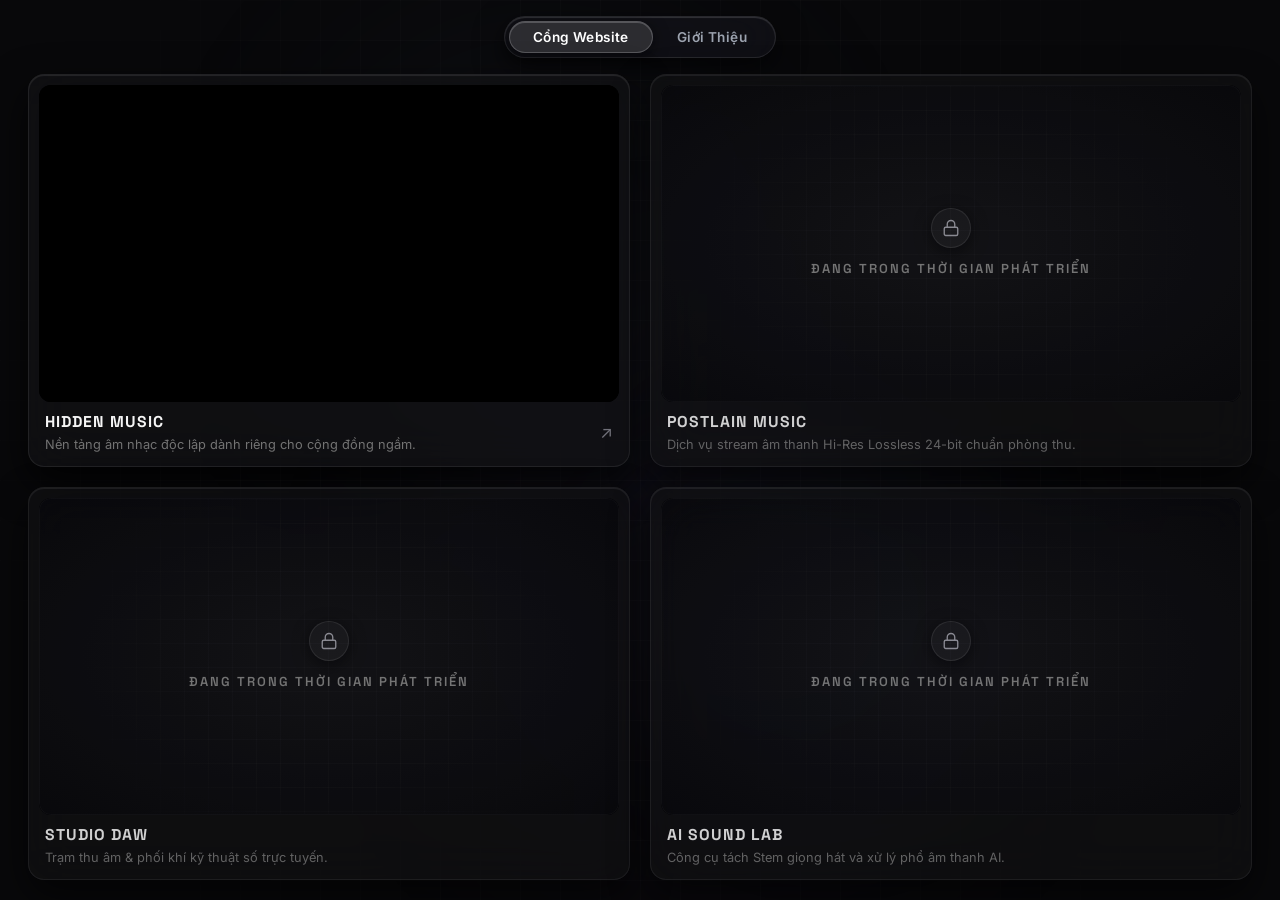
<file: index.html>
<!DOCTYPE html>
<html lang="vi">
<head>
  <meta charset="UTF-8">
  <meta name="viewport" content="width=device-width, initial-scale=1.0">
  <title>Postlain // Gateway</title>
  <meta name="description" content="Hệ sinh thái công nghệ âm nhạc độc lập Postlain.">
  
  <!-- Google Fonts: Inter, Space Grotesk, JetBrains Mono -->
  <link rel="preconnect" href="https://fonts.googleapis.com">
  <link rel="preconnect" href="https://fonts.gstatic.com" crossorigin>
  <link href="https://fonts.googleapis.com/css2?family=Inter:wght@300;400;500;600;700;800;900&family=JetBrains+Mono:wght@400;500;600;700&family=Space+Grotesk:wght@500;600;700;800&display=swap" rel="stylesheet">
  
  <style>
    *, *::before, *::after {
      box-sizing: border-box;
      margin: 0;
      padding: 0;
    }

    :root {
      --bg-deep: #08080a;
      --bg-card: rgba(18, 18, 22, 0.72);
      --border-glass: rgba(255, 255, 255, 0.08);
      --border-hover: rgba(255, 255, 255, 0.25);
      --text-white: #f5f5f5;
      --text-muted: #9ca3af;
      --text-dim: #737373;
      --font-main: 'Inter', -apple-system, BlinkMacSystemFont, 'Segoe UI', Roboto, sans-serif;
      --font-mono: 'JetBrains Mono', monospace;
      --font-display: 'Space Grotesk', sans-serif;
      --card-radius: 16px;
      --inner-radius: 12px;
      --ease-expo: cubic-bezier(0.16, 1, 0.3, 1);
    }

    html, body {
      width: 100%;
      height: 100%;
      overflow: hidden;
      background-color: var(--bg-deep);
      color: var(--text-white);
      font-family: var(--font-main);
      line-height: 1.4;
      -webkit-font-smoothing: antialiased;
      -moz-osx-font-smoothing: grayscale;
    }

    /* 1. AMBIENT GLOW VÀ CHIỀU SÂU KHÔNG GIAN */
    .ambient-glow-wrapper {
      position: fixed;
      inset: 0;
      pointer-events: none;
      z-index: 0;
      overflow: hidden;
    }

    .ambient-orb-top {
      position: absolute;
      top: -10%;
      left: 15%;
      width: 700px;
      height: 700px;
      background: radial-gradient(circle, rgba(120, 140, 180, 0.09) 0%, transparent 65%);
      filter: blur(90px);
      animation: floatOrbTop 20s ease-in-out infinite alternate;
    }

    .ambient-orb-bottom {
      position: absolute;
      bottom: -10%;
      right: 12%;
      width: 800px;
      height: 800px;
      background: radial-gradient(circle, rgba(140, 100, 190, 0.08) 0%, transparent 65%);
      filter: blur(100px);
      animation: floatOrbBottom 25s ease-in-out infinite alternate;
    }

    .ambient-orb-center {
      position: absolute;
      top: 40%;
      left: 45%;
      width: 500px;
      height: 500px;
      background: radial-gradient(circle, rgba(60, 180, 220, 0.05) 0%, transparent 70%);
      filter: blur(80px);
      animation: floatOrbCenter 18s ease-in-out infinite alternate;
    }

    @keyframes floatOrbTop {
      0% { transform: translate(0, 0) scale(1); }
      50% { transform: translate(60px, 40px) scale(1.1); }
      100% { transform: translate(-40px, 80px) scale(0.95); }
    }

    @keyframes floatOrbBottom {
      0% { transform: translate(0, 0) scale(1); }
      50% { transform: translate(-70px, -50px) scale(1.12); }
      100% { transform: translate(50px, -30px) scale(0.9); }
    }

    @keyframes floatOrbCenter {
      0% { transform: translate(0, 0) scale(0.9); }
      100% { transform: translate(-50px, -40px) scale(1.15); }
    }

    .ambient-subtle-grid {
      position: absolute;
      inset: 0;
      background-image: 
        linear-gradient(rgba(255, 255, 255, 0.02) 1px, transparent 1px),
        linear-gradient(90deg, rgba(255, 255, 255, 0.02) 1px, transparent 1px);
      background-size: 40px 40px;
      mask-image: radial-gradient(circle at center, black 50%, transparent 95%);
      -webkit-mask-image: radial-gradient(circle at center, black 50%, transparent 95%);
    }

    .mouse-spotlight {
      position: fixed;
      top: 0;
      left: 0;
      width: 600px;
      height: 600px;
      border-radius: 50%;
      background: radial-gradient(circle, rgba(255, 255, 255, 0.04) 0%, transparent 65%);
      pointer-events: none;
      transform: translate(-50%, -50%);
      z-index: 1;
      transition: opacity 0.3s ease;
      opacity: 0;
    }

    body:hover .mouse-spotlight {
      opacity: 1;
    }

    /* 2. PRELOADER OVERLAY */
    .preloader-overlay {
      position: fixed;
      inset: 0;
      background-color: #060608;
      z-index: 999999;
      display: flex;
      flex-direction: column;
      align-items: center;
      justify-content: center;
      transition: transform 0.75s var(--ease-expo), opacity 0.75s var(--ease-expo), visibility 0.75s;
    }

    .preloader-overlay.fade-out {
      opacity: 0;
      transform: scale(1.03) translateY(-15px);
      visibility: hidden;
      pointer-events: none;
    }

    .preloader-center-box {
      display: flex;
      flex-direction: column;
      align-items: center;
      gap: 22px;
      position: relative;
      z-index: 2;
    }

    .preloader-shimmer-brand {
      font-family: var(--font-display);
      font-size: 2.2rem;
      font-weight: 800;
      letter-spacing: 12px;
      text-transform: uppercase;
      background: linear-gradient(
        90deg,
        rgba(255, 255, 255, 0.25) 0%,
        rgba(255, 255, 255, 1) 50%,
        rgba(255, 255, 255, 0.25) 100%
      );
      background-size: 200% auto;
      color: transparent;
      -webkit-background-clip: text;
      background-clip: text;
      animation: metallicShimmer 2.4s linear infinite;
      filter: drop-shadow(0 0 20px rgba(255, 255, 255, 0.3));
    }

    @keyframes metallicShimmer {
      to { background-position: 200% center; }
    }

    .preloader-line-track {
      width: 200px;
      height: 1px;
      background: rgba(255, 255, 255, 0.08);
      position: relative;
      overflow: hidden;
    }

    .preloader-line-fill {
      position: absolute;
      top: 0;
      left: 0;
      height: 100%;
      width: 0%;
      background: linear-gradient(90deg, rgba(255, 255, 255, 0.3), #ffffff, rgba(255, 255, 255, 0.8));
      box-shadow: 0 0 10px rgba(255, 255, 255, 0.9);
      transition: width 0.05s linear;
    }

    .preloader-counter {
      font-family: var(--font-mono);
      font-size: 0.86rem;
      font-weight: 600;
      color: #71717a;
      letter-spacing: 2px;
    }

    /* 3. APP SCREEN & FLOATING PILL HEADER */
    .app-screen {
      position: relative;
      z-index: 2;
      width: 100%;
      height: 100vh;
      padding: 16px 28px 20px;
      display: flex;
      flex-direction: column;
      max-width: 1640px;
      margin: 0 auto;
    }

    .app-header {
      display: flex;
      justify-content: center;
      align-items: center;
      margin-bottom: 16px;
      flex-shrink: 0;
    }

    .segmented-control-pill {
      position: relative;
      display: inline-flex;
      background: rgba(18, 18, 24, 0.75);
      border: 1px solid rgba(255, 255, 255, 0.1);
      border-radius: 36px;
      padding: 4px;
      backdrop-filter: blur(24px);
      -webkit-backdrop-filter: blur(24px);
      box-shadow: 0 10px 30px rgba(0, 0, 0, 0.6), inset 0 1px 1px rgba(255, 255, 255, 0.15);
    }

    .segmented-indicator {
      position: absolute;
      top: 4px;
      left: 4px;
      height: calc(100% - 8px);
      width: 130px;
      background: rgba(255, 255, 255, 0.12);
      border: 1px solid rgba(255, 255, 255, 0.2);
      border-radius: 28px;
      box-shadow: 0 4px 15px rgba(0, 0, 0, 0.5), inset 0 1px 0 rgba(255, 255, 255, 0.2);
      transition: transform 0.35s var(--ease-expo), width 0.35s var(--ease-expo);
      pointer-events: none;
    }

    .segmented-tab-btn {
      position: relative;
      z-index: 2;
      padding: 8px 24px;
      background: transparent;
      border: none;
      color: var(--text-muted);
      font-family: var(--font-main);
      font-size: 0.85rem;
      font-weight: 600;
      letter-spacing: 0.4px;
      border-radius: 28px;
      cursor: pointer;
      transition: color 0.25s ease;
    }

    .segmented-tab-btn:hover {
      color: #ffffff;
    }

    .segmented-tab-btn.active {
      color: #ffffff;
    }

    /* VIEWS */
    .views-container {
      flex: 1;
      min-height: 0;
      position: relative;
    }

    .tab-view {
      display: none;
      width: 100%;
      height: 100%;
    }

    .tab-view.active {
      display: flex;
      flex-direction: column;
      animation: viewFadeIn 0.38s var(--ease-expo);
    }

    @keyframes viewFadeIn {
      from { opacity: 0; transform: translateY(6px) scale(0.995); }
      to { opacity: 1; transform: translateY(0) scale(1); }
    }

    /* 4. GRID 2x2 (4 KHUNG CHỮ NHẬT 16:9 HIGH-END CARD UI) */
    .grid-2x2 {
      display: grid;
      grid-template-columns: 1fr 1fr;
      grid-template-rows: 1fr 1fr;
      gap: 20px;
      width: 100%;
      height: 100%;
      perspective: 1200px;
    }

    .project-card {
      position: relative;
      display: flex;
      flex-direction: column;
      background: var(--bg-card);
      border: 1px solid var(--border-glass);
      border-radius: var(--card-radius);
      padding: 10px 10px 12px;
      overflow: hidden;
      text-decoration: none;
      color: inherit;
      cursor: pointer;
      backdrop-filter: blur(24px);
      -webkit-backdrop-filter: blur(24px);
      box-shadow: 0 16px 40px rgba(0, 0, 0, 0.75), inset 0 1px 1px rgba(255, 255, 255, 0.1);
      transform-style: preserve-3d;
      transition: border-color 0.3s ease, box-shadow 0.3s ease, transform 0.25s ease-out;
      min-height: 0;
    }

    .project-card.active-portal:hover {
      border-color: var(--border-hover);
      box-shadow: 
        0 10px 30px rgba(0, 0, 0, 0.5),
        0 0 20px rgba(255, 255, 255, 0.05),
        inset 0 1px 1px rgba(255, 255, 255, 0.25);
    }

    .project-card.disabled {
      cursor: default;
      pointer-events: none;
      opacity: 0.85;
    }

    /* Glare Effect */
    .card-glare-layer {
      position: absolute;
      inset: 0;
      background: radial-gradient(
        700px circle at var(--mouse-card-x, 50%) var(--mouse-card-y, 50%),
        rgba(255, 255, 255, 0.07),
        transparent 40%
      );
      pointer-events: none;
      z-index: 10;
      opacity: 0;
      transition: opacity 0.25s ease;
    }

    .project-card:hover .card-glare-layer {
      opacity: 1;
    }

    /* KHUNG RUỘT PREVIEW 16:9 */
    .preview-box {
      position: relative;
      flex: 1;
      width: 100%;
      min-height: 0;
      background: #000000;
      border-radius: var(--inner-radius);
      overflow: hidden;
      display: flex;
      align-items: center;
      justify-content: center;
    }

    .live-iframe {
      position: absolute;
      top: 0;
      left: 0;
      width: 1280px;
      height: 720px;
      border: 0;
      pointer-events: none;
      transform-origin: top left;
      background: #000000;
      border-radius: var(--inner-radius);
      transition: transform 0.4s var(--ease-expo);
    }

    .preview-image {
      width: 100%;
      height: 100%;
      object-fit: cover;
      object-position: center;
      display: block;
      border-radius: var(--inner-radius);
      transition: transform 0.45s var(--ease-expo);
    }

    .project-card.active-portal:hover .preview-image {
      transform: scale(1.02);
    }

    /* KHUNG ĐANG PHÁT TRIỂN */
    .dev-smoke-stage {
      width: 100%;
      height: 100%;
      border-radius: var(--inner-radius);
      display: flex;
      flex-direction: column;
      align-items: center;
      justify-content: center;
      gap: 12px;
      background: radial-gradient(ellipse at center, rgba(35, 35, 42, 0.6) 0%, rgba(10, 10, 14, 0.95) 100%);
      position: relative;
      overflow: hidden;
      border: 1px solid rgba(255, 255, 255, 0.03);
    }

    .dev-smoke-stage::before {
      content: '';
      position: absolute;
      inset: 0;
      background-image: 
        linear-gradient(rgba(255, 255, 255, 0.02) 1px, transparent 1px),
        linear-gradient(90deg, rgba(255, 255, 255, 0.02) 1px, transparent 1px);
      background-size: 24px 24px;
      mask-image: radial-gradient(circle at center, black 40%, transparent 85%);
      -webkit-mask-image: radial-gradient(circle at center, black 40%, transparent 85%);
      pointer-events: none;
    }

    .dev-silver-badge {
      display: inline-flex;
      align-items: center;
      justify-content: center;
      width: 40px;
      height: 40px;
      border-radius: 50%;
      background: rgba(255, 255, 255, 0.04);
      border: 1px solid rgba(255, 255, 255, 0.1);
      color: #a1a1aa;
      box-shadow: 0 4px 16px rgba(0, 0, 0, 0.5);
    }

    .dev-silver-badge svg {
      width: 18px;
      height: 18px;
    }

    .dev-pulse-text {
      font-family: var(--font-display);
      color: #888888;
      font-size: 13px;
      font-weight: 600;
      letter-spacing: 2px;
      text-transform: uppercase;
      animation: neonBreath 3s ease-in-out infinite;
    }

    @keyframes neonBreath {
      0%, 100% { opacity: 0.45; filter: drop-shadow(0 0 0px transparent); }
      50% { opacity: 0.9; color: #d4d4d8; filter: drop-shadow(0 0 8px rgba(255, 255, 255, 0.35)); }
    }

    .project-info {
      padding: 10px 6px 0;
      display: flex;
      align-items: center;
      justify-content: space-between;
      gap: 12px;
      flex-shrink: 0;
    }

    .project-text-group {
      display: flex;
      flex-direction: column;
      gap: 2px;
      overflow: hidden;
    }

    .project-title {
      font-family: var(--font-display);
      font-size: 0.98rem;
      font-weight: 700;
      letter-spacing: 1px;
      color: #f5f5f5;
      text-transform: uppercase;
    }

    .project-desc {
      font-size: 0.8rem;
      color: var(--text-dim);
      white-space: nowrap;
      overflow: hidden;
      text-overflow: ellipsis;
    }

    .card-arrow-indicator {
      color: #71717a;
      font-size: 1.05rem;
      transition: transform 0.25s var(--ease-expo), color 0.25s ease;
    }

    .project-card.active-portal:hover .card-arrow-indicator {
      color: #ffffff;
      transform: translate(3px, -3px);
    }

    /* 5. TAB "GIỚI THIỆU" (PORTFOLIO VIEW 2 CỘT) */
    .about-portfolio-container {
      flex: 1;
      overflow-y: auto;
      display: flex;
      align-items: center;
      justify-content: center;
      padding: 20px 0;
    }

    .portfolio-grid-layout {
      display: grid;
      grid-template-columns: 1fr 1.15fr;
      gap: 32px;
      max-width: 1280px;
      width: 100%;
      align-items: stretch;
    }

    .portfolio-left-column {
      background: var(--bg-card);
      border: 1px solid var(--border-glass);
      border-radius: var(--card-radius);
      padding: 36px 32px;
      backdrop-filter: blur(28px);
      -webkit-backdrop-filter: blur(28px);
      box-shadow: 0 20px 50px rgba(0, 0, 0, 0.75), inset 0 1px 1px rgba(255, 255, 255, 0.1);
      display: flex;
      flex-direction: column;
      justify-content: space-between;
      gap: 20px;
    }

    .portfolio-brand-shimmer {
      font-family: var(--font-display);
      font-size: 2.2rem;
      font-weight: 800;
      letter-spacing: 8px;
      text-transform: uppercase;
      background: linear-gradient(
        90deg,
        rgba(255, 255, 255, 0.3) 0%,
        #ffffff 50%,
        rgba(255, 255, 255, 0.3) 100%
      );
      background-size: 200% auto;
      color: transparent;
      -webkit-background-clip: text;
      background-clip: text;
      animation: metallicShimmer 3s linear infinite;
    }

    .portfolio-alias-badge {
      display: inline-block;
      font-family: var(--font-mono);
      font-size: 0.8rem;
      color: #71717a;
      letter-spacing: 1px;
      margin-top: 4px;
    }

    .portfolio-quote-box {
      background: rgba(255, 255, 255, 0.03);
      border-left: 3px solid rgba(255, 255, 255, 0.35);
      padding: 14px 18px;
      font-size: 0.95rem;
      font-style: italic;
      color: #e5e5e5;
      border-radius: 4px;
      line-height: 1.6;
    }

    .portfolio-bio-text {
      font-size: 0.92rem;
      color: var(--text-muted);
      line-height: 1.85;
      white-space: pre-line;
    }

    .portfolio-right-column {
      background: var(--bg-card);
      border: 1px solid var(--border-glass);
      border-radius: var(--card-radius);
      padding: 36px 32px;
      backdrop-filter: blur(28px);
      -webkit-backdrop-filter: blur(28px);
      box-shadow: 0 20px 50px rgba(0, 0, 0, 0.75), inset 0 1px 1px rgba(255, 255, 255, 0.1);
      display: flex;
      flex-direction: column;
    }

    .portfolio-links-header {
      margin-bottom: 20px;
    }

    .portfolio-links-title {
      font-family: var(--font-display);
      font-size: 1.3rem;
      font-weight: 700;
      letter-spacing: 1px;
      color: #ffffff;
      text-transform: uppercase;
    }

    .portfolio-links-sub {
      font-size: 0.82rem;
      color: #71717a;
      margin-top: 4px;
    }

    .official-links-list {
      display: grid;
      grid-template-columns: 1fr 1fr;
      gap: 12px;
      flex: 1;
    }

    .official-link-card {
      display: flex;
      align-items: center;
      justify-content: space-between;
      padding: 14px 18px;
      background: rgba(255, 255, 255, 0.03);
      border: 1px solid rgba(255, 255, 255, 0.08);
      border-radius: 30px;
      text-decoration: none;
      color: inherit;
      transition: all 0.25s var(--ease-expo);
      box-shadow: inset 0 1px 0 rgba(255, 255, 255, 0.08);
    }

    .official-link-card:hover {
      background: rgba(255, 255, 255, 0.08);
      border-color: rgba(255, 255, 255, 0.28);
      transform: translateY(-2px);
      box-shadow: 0 8px 25px rgba(0, 0, 0, 0.6), inset 0 1px 0 rgba(255, 255, 255, 0.2);
    }

    .link-card-left {
      display: flex;
      align-items: center;
      gap: 12px;
    }

    .link-icon-wrap {
      width: 32px;
      height: 32px;
      display: flex;
      align-items: center;
      justify-content: center;
      background: rgba(255, 255, 255, 0.05);
      border-radius: 50%;
      color: #f5f5f5;
    }

    .link-icon-wrap svg {
      width: 17px;
      height: 17px;
    }

    .link-meta {
      display: flex;
      flex-direction: column;
    }

    .link-name {
      font-family: var(--font-display);
      font-size: 0.88rem;
      font-weight: 700;
      letter-spacing: 0.5px;
      color: #f5f5f5;
    }

    .link-tag {
      font-size: 0.72rem;
      color: #71717a;
      font-family: var(--font-mono);
    }

    .link-arrow {
      color: #71717a;
      font-size: 0.95rem;
      transition: transform 0.2s ease, color 0.2s ease;
    }

    .official-link-card:hover .link-arrow {
      color: #ffffff;
      transform: translate(2px, -2px);
    }

    @media (max-width: 900px) {
      .portfolio-grid-layout { grid-template-columns: 1fr; gap: 20px; }
      .official-links-list { grid-template-columns: 1fr; }
    }

    @media (max-width: 768px) {
      html, body { overflow-y: auto; height: auto; }
      .app-screen { height: auto; min-height: 100vh; padding: 16px; }
      .grid-2x2 { grid-template-columns: 1fr; grid-template-rows: auto; height: auto; }
      .project-card { height: 280px; }
      .mouse-spotlight { display: none; }
    }
  </style>
</head>
<body>
  <!-- AMBIENT GLOW ORBS & CYBER GRID -->
  <div class="ambient-glow-wrapper">
    <div class="ambient-orb-top"></div>
    <div class="ambient-orb-bottom"></div>
    <div class="ambient-orb-center"></div>
    <div class="ambient-subtle-grid"></div>
  </div>

  <!-- MOUSE SPOTLIGHT -->
  <div id="mouse-spotlight" class="mouse-spotlight"></div>

  <!-- 1. PRELOADER OVERLAY (0-100% COUNTER) -->
  <div id="site-preloader" class="preloader-overlay">
    <div class="preloader-center-box">
      <div class="preloader-shimmer-brand">POSTLAIN</div>
      <div class="preloader-line-track">
        <div id="preloader-line-fill" class="preloader-line-fill"></div>
      </div>
      <div id="preloader-counter" class="preloader-counter">00%</div>
    </div>
  </div>

  <!-- 2. MAIN APP SCREEN (100VH RIGID VIEWPORT) -->
  <div class="app-screen">
    <!-- FLOATING SEGMENTED CONTROL HEADER -->
    <header class="app-header">
      <div class="segmented-control-pill">
        <div id="segmented-indicator" class="segmented-indicator"></div>
        <button id="tab-btn-portals" class="segmented-tab-btn active" onclick="switchTab('portals')">Cổng Website</button>
        <button id="tab-btn-about" class="segmented-tab-btn" onclick="switchTab('about')">Giới Thiệu</button>
      </div>
    </header>

    <!-- VIEWS CONTAINER -->
    <div class="views-container">
      <!-- VIEW 1: CỔNG WEBSITE (GRID 2x2 CỐ ĐỊNH 4 KHUNG 16:9) -->
      <main id="view-portals" class="tab-view active">
        <div id="projects-grid" class="grid-2x2">
          <!-- Rendered via JavaScript -->
        </div>
      </main>

      <!-- VIEW 2: GIỚI THIỆU (PORTFOLIO VIEW 2 CỘT CHUẨN MỰC) -->
      <section id="view-about" class="tab-view">
        <div class="about-portfolio-container">
          <div class="portfolio-grid-layout">
            <!-- CỘT TRÁI: THE ARCHITECT BIO -->
            <div class="portfolio-left-column">
              <div>
                <div class="portfolio-brand-shimmer">POSTLAIN</div>
                <div id="portfolio-alias" class="portfolio-alias-badge">[ THE ARCHITECT // ANONYMOUS CREATOR ]</div>
              </div>
              <div id="portfolio-quote" class="portfolio-quote-box">"Trong một thế giới đầy rẫy sự kiểm soát, chúng ta kiến tạo những không gian tự do."</div>
              <div id="portfolio-bio" class="portfolio-bio-text">Tôi là một kẻ ẩn danh đứng sau những dòng mã và những tần số âm thanh của Postlain.

Mục đích duy nhất của tôi khi tạo ra chuỗi website và công cụ này là thiết lập một mạng lưới độc lập – nơi bất kỳ ai cũng có thể sáng tạo âm nhạc chất lượng phòng thu, khai thác sức mạnh của trí tuệ nhân tạo, và kết nối với những người cùng tần số mà không bị ràng buộc bởi bất kỳ nền tảng độc quyền nào.

Mỗi cổng kết nối là một công cụ độc lập được trau chuốt tỉ mỉ. Hãy sử dụng những công cụ này để tạo nên những điều phi thường.</div>
            </div>

            <!-- CỘT PHẢI: OFFICIAL LINKS ECOSYSTEM -->
            <div class="portfolio-right-column">
              <div class="portfolio-links-header">
                <div class="portfolio-links-title">Hệ Sinh Thái Chính Thức</div>
                <div class="portfolio-links-sub">Official Streaming Platforms & Direct Portals</div>
              </div>
              <div id="official-links-list" class="official-links-list">
                <!-- Rendered via JavaScript -->
              </div>
            </div>
          </div>
        </div>
      </section>
    </div>
  </div>

  <script>
    const STORAGE_KEY = 'postlain_data_v14';

    const DEFAULT_PORTALS = [
      {
        id: "project-1",
        title: "HIDDEN MUSIC",
        url: "https://hiddenmusic.postlain.com",
        image: "",
        desc: "Nền tảng âm nhạc độc lập dành riêng cho cộng đồng ngầm."
      },
      {
        id: "project-2",
        title: "POSTLAIN MUSIC",
        url: "",
        image: "",
        desc: "Dịch vụ stream âm thanh Hi-Res Lossless 24-bit chuẩn phòng thu."
      },
      {
        id: "project-3",
        title: "STUDIO DAW",
        url: "",
        image: "",
        desc: "Trạm thu âm & phối khí kỹ thuật số trực tuyến."
      },
      {
        id: "project-4",
        title: "AI SOUND LAB",
        url: "",
        image: "",
        desc: "Công cụ tách Stem giọng hát và xử lý phổ âm thanh AI."
      }
    ];

    const DEFAULT_ABOUT = {
      title: "Giới Thiệu // The Architect",
      alias: "ANONYMOUS_CREATOR",
      quote: "Trong một thế giới đầy rẫy sự kiểm soát, chúng ta kiến tạo những không gian tự do.",
      content: "Tôi là một kẻ ẩn danh đứng sau những dòng mã và những tần số âm thanh của Postlain.\n\nMục đích duy nhất của tôi khi tạo ra chuỗi website và công cụ này là thiết lập một mạng lưới độc lập – nơi bất kỳ ai cũng có thể sáng tạo âm nhạc chất lượng phòng thu, khai thác sức mạnh của trí tuệ nhân tạo, và kết nối với những người cùng tần số mà không bị ràng buộc bởi bất kỳ nền tảng độc quyền nào.\n\nMỗi cổng kết nối là một công cụ độc lập được trau chuốt tỉ mỉ. Hãy sử dụng những công cụ này để tạo nên những điều phi thường."
    };

    const DEFAULT_LINKS = [
      { name: "Website Portal", tag: "GATEWAY", url: "https://postlain.com", icon: "globe" },
      { name: "Spotify", tag: "STREAMING", url: "https://open.spotify.com", icon: "spotify" },
      { name: "Apple Music", tag: "LOSSLESS", url: "https://music.apple.com", icon: "apple" },
      { name: "YouTube", tag: "OFFICIAL", url: "https://youtube.com/@postlain", icon: "youtube" },
      { name: "Instagram", tag: "SOCIAL", url: "https://instagram.com/postlainmusic", icon: "instagram" },
      { name: "Amazon Music", tag: "HI-RES", url: "https://music.amazon.com", icon: "amazon" }
    ];

    function getData() {
      try {
        const raw = localStorage.getItem(STORAGE_KEY);
        if (raw) {
          const parsed = JSON.parse(raw);
          if (parsed && Array.isArray(parsed.portals) && parsed.portals.length > 0) {
            if (!parsed.links) parsed.links = DEFAULT_LINKS;
            return parsed;
          }
        }
      } catch (e) {}
      const init = { portals: DEFAULT_PORTALS, about: DEFAULT_ABOUT, links: DEFAULT_LINKS };
      localStorage.setItem(STORAGE_KEY, JSON.stringify(init));
      return init;
    }

    function getIconSvg(type) {
      switch (type) {
        case 'globe':
          return `<svg viewBox="0 0 24 24" fill="none" stroke="currentColor" stroke-width="1.8"><circle cx="12" cy="12" r="10"></circle><line x1="2" y1="12" x2="22" y2="12"></line><path d="M12 2a15.3 15.3 0 0 1 4 10 15.3 15.3 0 0 1-4 10 15.3 15.3 0 0 1-4-10 15.3 15.3 0 0 1 4-10z"></path></svg>`;
        case 'spotify':
          return `<svg viewBox="0 0 24 24" fill="currentColor"><path d="M12 2C6.477 2 2 6.477 2 12c0 5.524 4.477 10 10 10s10-4.476 10-10c0-5.523-4.477-10-10-10zm4.586 14.424c-.18.295-.563.387-.857.207-2.35-1.435-5.308-1.76-8.792-.963-.335.077-.67-.133-.746-.468-.077-.334.132-.67.467-.746 3.808-.87 7.076-.502 9.72 1.114.295.18.388.563.208.856zm1.225-2.724c-.226.367-.707.482-1.074.256-2.69-1.653-6.79-2.134-9.97-1.168-.413.125-.85-.107-.975-.52-.125-.414.108-.85.52-.976 3.633-1.103 8.147-.568 11.243 1.334.367.226.482.707.256 1.074zm.105-2.835C14.692 8.95 9.375 8.775 6.297 9.71c-.494.15-1.018-.13-1.168-.624-.15-.494.13-1.018.624-1.168 3.532-1.072 9.404-.866 13.115 1.338.445.264.59.838.327 1.282-.264.444-.838.59-1.28.327z"/></svg>`;
        case 'apple':
          return `<svg viewBox="0 0 24 24" fill="currentColor"><path d="M18.71 19.5c-.83 1.24-1.71 2.45-3.05 2.47-1.34.03-1.77-.79-3.29-.79-1.53 0-2 .77-3.27.82-1.31.05-2.3-1.32-3.14-2.53C4.25 17 2.94 12.45 4.7 9.39c.87-1.52 2.43-2.48 4.12-2.51 1.28-.02 2.5.87 3.29.87.78 0 2.26-1.07 3.81-.91.65.03 2.47.26 3.64 1.98-.09.06-2.17 1.28-2.15 3.81.03 3.02 2.65 4.03 2.68 4.04-.03.07-.42 1.44-1.38 2.83M15.97 6.37c.61-.75 1.04-1.8 0.92-2.85-.9.04-2.02.6-2.66 1.34-.56.65-1.06 1.7-0.93 2.72 1.01.08 2.05-.46 2.67-1.21z"/></svg>`;
        case 'youtube':
          return `<svg viewBox="0 0 24 24" fill="currentColor"><path d="M23.498 6.186a3.016 3.016 0 0 0-2.122-2.136C19.505 3.545 12 3.545 12 3.545s-7.505 0-9.377.505A3.017 3.017 0 0 0 .502 6.186C0 8.07 0 12 0 12s0 3.93.502 5.814a3.016 3.016 0 0 0 2.122 2.136c1.871.505 9.376.505 9.376.505s7.505 0 9.377-.505a3.015 3.015 0 0 0 2.122-2.136C24 15.93 24 12 24 12s0-3.93-.502-5.814zM9.545 15.568V8.432L15.818 12l-6.273 3.568z"/></svg>`;
        case 'instagram':
          return `<svg viewBox="0 0 24 24" fill="none" stroke="currentColor" stroke-width="1.8"><rect x="2" y="2" width="20" height="20" rx="5" ry="5"></rect><path d="M16 11.37A4 4 0 1 1 12.63 8 4 4 0 0 1 16 11.37z"></path><line x1="17.5" y1="6.5" x2="17.51" y2="6.5"></line></svg>`;
        case 'amazon':
          return `<svg viewBox="0 0 24 24" fill="currentColor"><path d="M13.95 10.37c-.12-.03-.28-.05-.48-.05-1.57 0-2.5.82-2.5 2.18 0 1.34.82 2.07 2.05 2.07.72 0 1.25-.23 1.58-.67v-3.53zm3.17 6.4c-.2.17-.48.18-.7.05-.98-.78-1.15-1.15-1.68-1.92-1.6 1.63-2.73 2.07-4.47 2.07-2.18 0-3.88-1.37-3.88-3.88 0-2.02 1.13-3.47 2.85-4.13 1.48-.57 3.57-.67 5.4-.67v-.23c0-.75-.48-1.33-1.63-1.33-.97 0-1.97.35-2.6.8-.2.15-.47.12-.63-.07l-.92-1.07c-.15-.18-.12-.45.07-.62C10.22 4.7 12.02 4.2 13.9 4.2c2.8 0 4.18 1.42 4.18 3.98v5.52c0 1.22.48 1.77.93 2.45.17.25.13.57-.1.75l-1.79 1.87zM2.38 18.8c.18-.15.43-.13.58.05 3.8 4.45 13.1 5.48 18.28 1.43.23-.18.57-.13.72.1.15.23.08.57-.15.75-5.75 4.5-16.1 3.35-20.01-1.57-.15-.2-.1-.53.13-.68l.45-.08z"/></svg>`;
        default:
          return `<svg viewBox="0 0 24 24" fill="none" stroke="currentColor" stroke-width="1.8"><circle cx="12" cy="12" r="10"></circle><line x1="12" y1="8" x2="12" y2="12"></line><line x1="12" y1="16" x2="12.01" y2="16"></line></svg>`;
      }
    }

    function switchTab(tabName) {
      const btnPortals = document.getElementById('tab-btn-portals');
      const btnAbout = document.getElementById('tab-btn-about');
      const indicator = document.getElementById('segmented-indicator');
      const viewPortals = document.getElementById('view-portals');
      const viewAbout = document.getElementById('view-about');

      if (tabName === 'portals') {
        btnPortals.classList.add('active');
        btnAbout.classList.remove('active');
        viewPortals.classList.add('active');
        viewAbout.classList.remove('active');

        if (indicator && btnPortals) {
          indicator.style.transform = `translateX(0px)`;
          indicator.style.width = `${btnPortals.offsetWidth}px`;
        }
        adjustIframeScaling();
      } else {
        btnAbout.classList.add('active');
        btnPortals.classList.remove('active');
        viewAbout.classList.add('active');
        viewPortals.classList.remove('active');

        if (indicator && btnPortals && btnAbout) {
          indicator.style.transform = `translateX(${btnPortals.offsetWidth}px)`;
          indicator.style.width = `${btnAbout.offsetWidth}px`;
        }
      }
    }

    function adjustIframeScaling() {
      const previewBoxes = document.querySelectorAll('.preview-box');
      previewBoxes.forEach(box => {
        const iframe = box.querySelector('.live-iframe');
        if (!iframe) return;

        const w = box.clientWidth;
        const h = box.clientHeight;
        if (w === 0 || h === 0) return;

        const VIRTUAL_W = 1280;
        const VIRTUAL_H = 720;

        const scale = Math.max(w / VIRTUAL_W, h / VIRTUAL_H);
        iframe.style.transform = `scale(${scale})`;
        iframe.style.left = `${(w - VIRTUAL_W * scale) / 2}px`;
        iframe.style.top = `${(h - VIRTUAL_H * scale) / 2}px`;
      });
    }

    function bindParallaxTilt() {
      const cards = document.querySelectorAll('.project-card.active-portal');
      cards.forEach(card => {
        card.addEventListener('mousemove', (e) => {
          const rect = card.getBoundingClientRect();
          const x = e.clientX - rect.left;
          const y = e.clientY - rect.top;
          const centerX = rect.width / 2;
          const centerY = rect.height / 2;

          const rotateX = ((y - centerY) / centerY) * -6;
          const rotateY = ((x - centerX) / centerX) * 6;

          card.style.transform = `perspective(1000px) rotateX(${rotateX.toFixed(2)}deg) rotateY(${rotateY.toFixed(2)}deg) scale3d(1.02, 1.02, 1.02)`;
          card.style.setProperty('--mouse-card-x', `${x}px`);
          card.style.setProperty('--mouse-card-y', `${y}px`);
        });

        card.addEventListener('mouseleave', () => {
          card.style.transform = `perspective(1000px) rotateX(0deg) rotateY(0deg) scale3d(1, 1, 1)`;
        });
      });
    }

    function initMouseSpotlight() {
      const spotlight = document.getElementById('mouse-spotlight');
      if (!spotlight) return;
      window.addEventListener('mousemove', (e) => {
        spotlight.style.left = `${e.clientX}px`;
        spotlight.style.top = `${e.clientY}px`;
      }, { passive: true });
    }

    function initPreloader() {
      const preloader = document.getElementById('site-preloader');
      const counterEl = document.getElementById('preloader-counter');
      const fillEl = document.getElementById('preloader-line-fill');
      if (!preloader || !counterEl || !fillEl) return;

      let current = 0;
      const target = 100;
      const startTime = performance.now();
      const duration = 1000;

      function updateCounter(now) {
        const elapsed = now - startTime;
        const progress = Math.min(elapsed / duration, 1);
        const easeProgress = 1 - Math.pow(1 - progress, 4);
        current = Math.floor(easeProgress * target);

        counterEl.textContent = `${current.toString().padStart(2, '0')}%`;
        fillEl.style.width = `${current}%`;

        if (progress < 1) {
          requestAnimationFrame(updateCounter);
        } else {
          counterEl.textContent = `100%`;
          fillEl.style.width = `100%`;
          setTimeout(() => {
            preloader.classList.add('fade-out');
          }, 150);
        }
      }

      requestAnimationFrame(updateCounter);
    }

    function renderGrid() {
      const data = getData();
      const grid = document.getElementById('projects-grid');
      if (!grid) return;

      const portals = data.portals.slice(0, 4);

      while (portals.length < 4) {
        portals.push({
          id: `project-${portals.length + 1}`,
          title: `Dự án ${portals.length + 1}`,
          url: "",
          image: "",
          desc: "Hệ thống đang trong quá trình phát triển."
        });
      }

      grid.innerHTML = portals.map(p => {
        const hasImage = p.image && p.image.trim() !== '';
        const hasValidUrl = p.url && p.url.trim() !== '' && p.url.startsWith('http');
        const isActive = hasImage || hasValidUrl;

        if (isActive) {
          let previewContent = '';
          if (hasImage) {
            previewContent = `<img src="${p.image}" alt="${p.title}" class="preview-image" loading="lazy">`;
          } else {
            previewContent = `<iframe src="${p.url}" class="live-iframe" loading="lazy" sandbox="allow-scripts allow-same-origin allow-popups allow-forms"></iframe>`;
          }

          const linkTarget = hasValidUrl ? p.url : '#';

          return `
            <a href="${linkTarget}" target="_blank" rel="noopener noreferrer" class="project-card active-portal">
              <div class="card-glare-layer"></div>
              <div class="preview-box">
                ${previewContent}
              </div>
              <div class="project-info">
                <div class="project-text-group">
                  <div class="project-title">${p.title}</div>
                  <div class="project-desc">${p.desc || ''}</div>
                </div>
                <div class="card-arrow-indicator">↗</div>
              </div>
            </a>
          `;
        } else {
          return `
            <div class="project-card disabled">
              <div class="preview-box">
                <div class="dev-smoke-stage">
                  <div class="dev-silver-badge">
                    <svg viewBox="0 0 24 24" fill="none" stroke="currentColor" stroke-width="1.8">
                      <rect x="3" y="11" width="18" height="11" rx="2" ry="2"></rect>
                      <path d="M7 11V7a5 5 0 0 1 10 0v4"></path>
                    </svg>
                  </div>
                  <span class="dev-pulse-text">ĐANG TRONG THỜI GIAN PHÁT TRIỂN</span>
                </div>
              </div>
              <div class="project-info">
                <div class="project-text-group">
                  <div class="project-title">${p.title}</div>
                  <div class="project-desc">${p.desc || 'Hệ thống đang trong quá trình phát triển.'}</div>
                </div>
              </div>
            </div>
          `;
        }
      }).join('');

      // Render 2-Column Portfolio About
      const about = data.about || DEFAULT_ABOUT;
      const links = data.links || DEFAULT_LINKS;

      const elAlias = document.getElementById('portfolio-alias');
      const elQuote = document.getElementById('portfolio-quote');
      const elBio = document.getElementById('portfolio-bio');
      const elLinksList = document.getElementById('official-links-list');

      if (elAlias) elAlias.textContent = `[ ${about.alias || 'THE ARCHITECT // ANONYMOUS CREATOR'} ]`;
      if (elQuote) elQuote.textContent = `"${about.quote || ''}"`;
      if (elBio) elBio.textContent = about.content || '';

      if (elLinksList) {
        elLinksList.innerHTML = links.map(lnk => `
          <a href="${lnk.url}" target="_blank" rel="noopener noreferrer" class="official-link-card">
            <div class="link-card-left">
              <div class="link-icon-wrap">${getIconSvg(lnk.icon)}</div>
              <div class="link-meta">
                <div class="link-name">${lnk.name}</div>
                <div class="link-tag">${lnk.tag}</div>
              </div>
            </div>
            <div class="link-arrow">↗</div>
          </a>
        `).join('');
      }

      const btnPortals = document.getElementById('tab-btn-portals');
      const indicator = document.getElementById('segmented-indicator');
      if (btnPortals && indicator) {
        indicator.style.width = `${btnPortals.offsetWidth}px`;
      }

      setTimeout(() => {
        adjustIframeScaling();
        bindParallaxTilt();
      }, 60);
    }

    window.addEventListener('resize', () => {
      adjustIframeScaling();
      const btnPortals = document.getElementById('tab-btn-portals');
      const btnAbout = document.getElementById('tab-btn-about');
      const indicator = document.getElementById('segmented-indicator');
      if (btnPortals && indicator && btnPortals.classList.contains('active')) {
        indicator.style.width = `${btnPortals.offsetWidth}px`;
        indicator.style.transform = `translateX(0px)`;
      } else if (btnAbout && indicator && btnAbout.classList.contains('active')) {
        indicator.style.width = `${btnAbout.offsetWidth}px`;
        indicator.style.transform = `translateX(${btnPortals.offsetWidth}px)`;
      }
    });

    document.addEventListener('DOMContentLoaded', () => {
      initMouseSpotlight();
      renderGrid();
      initPreloader();
    });

    window.addEventListener('load', () => {
      renderGrid();
      setTimeout(adjustIframeScaling, 150);
    });
  </script>
</body>
</html>
</file>
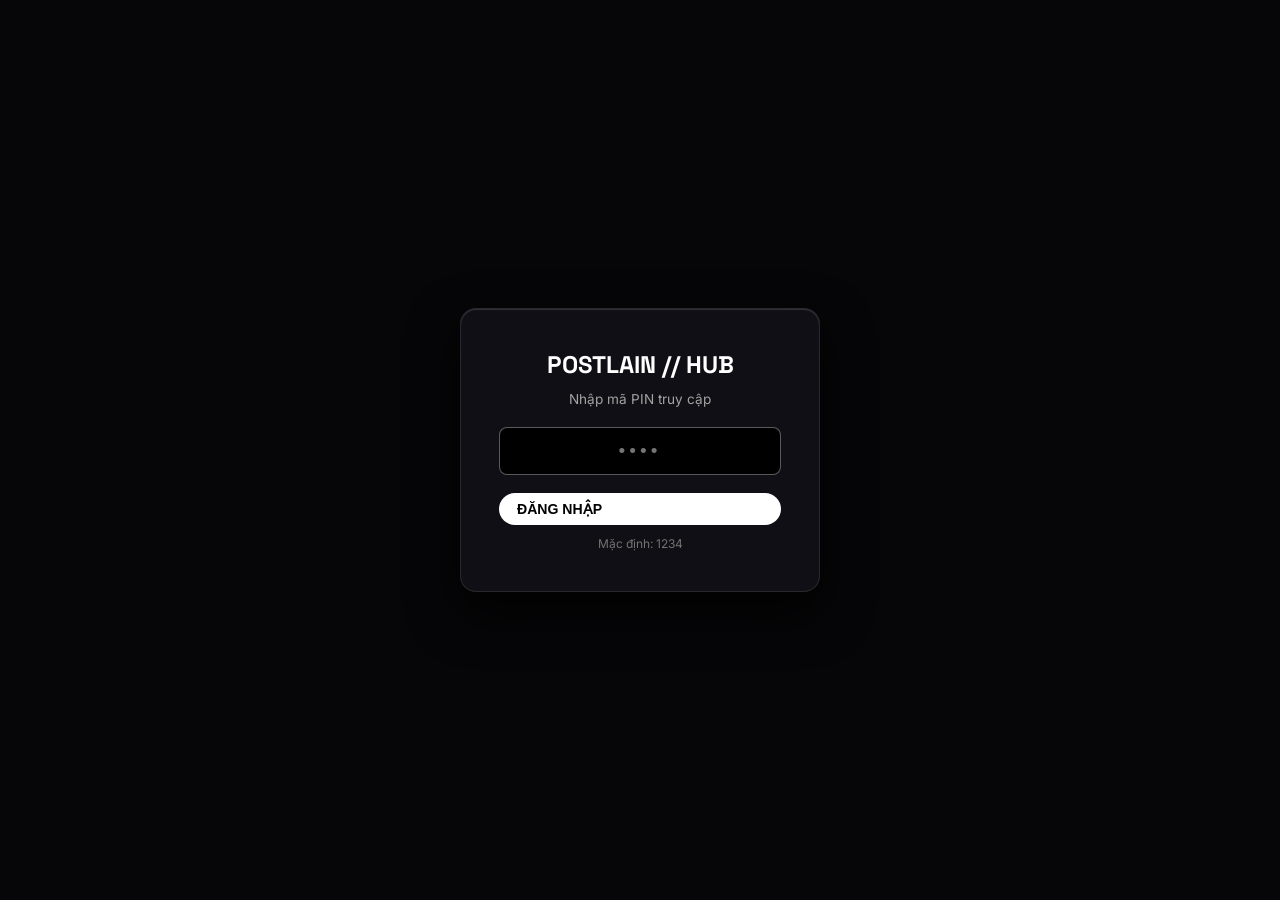
<file: admin/index.html>
<!DOCTYPE html>
<html lang="vi">
<head>
  <meta charset="UTF-8">
  <meta name="viewport" content="width=device-width, initial-scale=1.0">
  <title>Postlain Admin // System Hub</title>
  <meta name="robots" content="noindex, nofollow">
  <link rel="preconnect" href="https://fonts.googleapis.com">
  <link rel="preconnect" href="https://fonts.gstatic.com" crossorigin>
  <link href="https://fonts.googleapis.com/css2?family=Inter:wght@400;500;600;700;800&family=JetBrains+Mono:wght@400;500;600&family=Space+Grotesk:wght@600;700&display=swap" rel="stylesheet">
  <style>
    *, *::before, *::after { box-sizing: border-box; margin: 0; padding: 0; }
    body {
      font-family: 'Inter', -apple-system, BlinkMacSystemFont, sans-serif;
      background-color: #08080a;
      color: #e5e5e5;
      min-height: 100vh;
      line-height: 1.5;
    }

    .auth-overlay {
      position: fixed;
      inset: 0;
      background: #060608;
      z-index: 9999;
      display: flex;
      align-items: center;
      justify-content: center;
      padding: 20px;
    }
    .auth-overlay.hidden { display: none !important; }
    .auth-card {
      background: rgba(18, 18, 24, 0.85);
      border: 1px solid rgba(255, 255, 255, 0.1);
      border-radius: 16px;
      padding: 38px;
      max-width: 360px;
      width: 100%;
      text-align: center;
      backdrop-filter: blur(24px);
      box-shadow: 0 20px 50px rgba(0,0,0,0.85), inset 0 1px 1px rgba(255, 255, 255, 0.15);
    }
    .auth-input {
      width: 100%;
      padding: 12px;
      font-size: 1.2rem;
      letter-spacing: 4px;
      text-align: center;
      background: #000000;
      border: 1px solid rgba(255, 255, 255, 0.12);
      border-radius: 8px;
      color: #fff;
      margin: 18px 0;
      outline: none;
    }
    .auth-input:focus { border-color: rgba(255, 255, 255, 0.35); }

    .admin-container {
      max-width: 1200px;
      margin: 0 auto;
      padding: 28px 24px;
    }
    .admin-nav-bar {
      display: flex;
      justify-content: space-between;
      align-items: center;
      border-bottom: 1px solid rgba(255, 255, 255, 0.08);
      padding-bottom: 16px;
      margin-bottom: 24px;
    }
    .nav-tabs { display: flex; gap: 8px; }
    .tab-btn {
      padding: 8px 18px;
      background: transparent;
      border: 1px solid rgba(255, 255, 255, 0.08);
      border-radius: 20px;
      color: #a3a3a3;
      font-weight: 600;
      cursor: pointer;
      transition: all 0.2s ease;
    }
    .tab-btn:hover, .tab-btn.active {
      background: rgba(255, 255, 255, 0.12);
      color: #fff;
      border-color: rgba(255,255,255,0.25);
    }

    .btn {
      display: inline-flex;
      align-items: center;
      padding: 8px 18px;
      font-size: 0.88rem;
      font-weight: 600;
      border-radius: 20px;
      border: none;
      cursor: pointer;
      text-decoration: none;
    }
    .btn-primary { background: #ffffff; color: #000000; }
    .btn-primary:hover { background: #e5e5e5; }
    .btn-secondary { background: #1c1c24; color: #fff; border: 1px solid rgba(255,255,255,0.1); }
    .btn-danger { background: #dc2626; color: #fff; }
    .btn-sm { padding: 5px 12px; font-size: 0.8rem; }

    .table-box {
      background: rgba(14, 14, 20, 0.7);
      border: 1px solid rgba(255, 255, 255, 0.08);
      border-radius: 12px;
      overflow: hidden;
      margin-top: 16px;
      backdrop-filter: blur(20px);
    }
    .data-table { width: 100%; border-collapse: collapse; text-align: left; }
    .data-table th {
      background: rgba(255, 255, 255, 0.03);
      padding: 14px 18px;
      font-size: 0.8rem;
      color: #a3a3a3;
      border-bottom: 1px solid rgba(255, 255, 255, 0.08);
    }
    .data-table td {
      padding: 14px 18px;
      border-bottom: 1px solid rgba(255, 255, 255, 0.04);
      font-size: 0.9rem;
    }
    .data-table tr:hover td { background: rgba(255, 255, 255, 0.03); }

    .form-group { display: flex; flex-direction: column; gap: 6px; margin-bottom: 16px; }
    .form-group label { font-size: 0.82rem; font-weight: 600; color: #a3a3a3; }
    .form-input, .form-textarea {
      width: 100%;
      padding: 10px 14px;
      background: #000000;
      border: 1px solid rgba(255, 255, 255, 0.1);
      border-radius: 8px;
      color: #fff;
      font-size: 0.9rem;
      outline: none;
    }
    .form-input:focus, .form-textarea:focus { border-color: rgba(255, 255, 255, 0.35); }

    .section-tab { display: none; }
    .section-tab.active { display: block; }

    .modal-overlay {
      position: fixed;
      inset: 0;
      background: rgba(0,0,0,0.85);
      z-index: 1000;
      display: none;
      align-items: center;
      justify-content: center;
      padding: 20px;
    }
    .modal-overlay.active { display: flex !important; }
    .modal-card {
      background: #111116;
      border: 1px solid rgba(255, 255, 255, 0.12);
      border-radius: 14px;
      max-width: 500px;
      width: 100%;
    }
    .modal-header {
      padding: 16px 20px;
      border-bottom: 1px solid rgba(255, 255, 255, 0.08);
      display: flex;
      align-items: center;
      justify-content: space-between;
    }
    .modal-body { padding: 20px; }
    .modal-footer {
      padding: 14px 20px;
      border-top: 1px solid rgba(255, 255, 255, 0.08);
      display: flex;
      justify-content: flex-end;
      gap: 8px;
    }

    .toast {
      position: fixed;
      bottom: 20px;
      right: 20px;
      background: #17171e;
      border: 1px solid rgba(255, 255, 255, 0.2);
      padding: 10px 18px;
      border-radius: 20px;
      color: #fff;
      display: none;
      z-index: 10000;
    }
  </style>
</head>
<body>
  <div id="auth-overlay" class="auth-overlay">
    <div class="auth-card">
      <h2 style="color: #fff; margin-bottom: 6px; font-family: 'Space Grotesk', sans-serif;">POSTLAIN // HUB</h2>
      <p style="color: #a3a3a3; font-size: 0.85rem;">Nhập mã PIN truy cập</p>
      <input type="password" id="pin-input" class="auth-input" placeholder="••••" maxlength="8" autofocus>
      <button id="pin-submit" class="btn btn-primary" style="width: 100%;">ĐĂNG NHẬP</button>
      <div style="font-size: 0.75rem; color: #737373; margin-top: 10px;">Mặc định: 1234</div>
    </div>
  </div>

  <div class="admin-container">
    <header class="admin-nav-bar">
      <div class="nav-tabs">
        <button class="tab-btn active" data-tab="portals">4 Khung Dự Án</button>
        <button class="tab-btn" data-tab="about">Nội Dung About & Links</button>
        <button class="tab-btn" data-tab="backup">Sao Lưu JSON</button>
      </div>
      <div style="display: flex; gap: 8px;">
        <a href="/" target="_blank" class="btn btn-secondary btn-sm">Xem Trang Chủ</a>
        <button id="btn-logout" class="btn btn-danger btn-sm">Đăng Xuất</button>
      </div>
    </header>

    <main>
      <!-- TAB 1: 4 DỰ ÁN -->
      <section id="tab-portals" class="section-tab active">
        <div style="display: flex; justify-content: space-between; align-items: center;">
          <h2 style="font-size: 1.2rem; color: #fff; font-family: 'Space Grotesk', sans-serif;">Quản Lý 4 Cửa Sổ Live Website (Grid 2x2)</h2>
          <button id="btn-add-item" class="btn btn-primary btn-sm">+ Thêm / Sửa Dự Án</button>
        </div>

        <div class="table-box">
          <table class="data-table">
            <thead>
              <tr>
                <th style="width: 50px;">#</th>
                <th>Tên Dự Án</th>
                <th>URL Website</th>
                <th>Link Ảnh (Tùy chọn)</th>
                <th>Mô Tả</th>
                <th style="width: 120px;">Thao Tác</th>
              </tr>
            </thead>
            <tbody id="table-body"></tbody>
          </table>
        </div>
      </section>

      <!-- TAB 2: ABOUT -->
      <section id="tab-about" class="section-tab">
        <h2 style="font-size: 1.2rem; color: #fff; margin-bottom: 16px; font-family: 'Space Grotesk', sans-serif;">Soạn Thảo Giới Thiệu & Liên Kết</h2>
        <form id="about-form" style="max-width: 720px;">
          <div class="form-group">
            <label>Tiêu Đề</label>
            <input type="text" id="about-title" class="form-input">
          </div>
          <div class="form-group">
            <label>Bí Danh (Alias)</label>
            <input type="text" id="about-alias" class="form-input">
          </div>
          <div class="form-group">
            <label>Câu Trích Dẫn (Quote)</label>
            <input type="text" id="about-quote" class="form-input">
          </div>
          <div class="form-group">
            <label>Nội Dung</label>
            <textarea id="about-content" class="form-textarea" rows="8"></textarea>
          </div>
          <button type="submit" class="btn btn-primary">Lưu Nội Dung</button>
        </form>
      </section>

      <!-- TAB 3: BACKUP -->
      <section id="tab-backup" class="section-tab">
        <h2 style="font-size: 1.2rem; color: #fff; margin-bottom: 16px; font-family: 'Space Grotesk', sans-serif;">Xuất & Nhập JSON</h2>
        <div style="display: flex; gap: 8px; margin-bottom: 16px;">
          <button id="btn-download-json" class="btn btn-primary btn-sm">Tải portals.json</button>
          <button id="btn-copy-json" class="btn btn-secondary btn-sm">Sao Chép JSON</button>
        </div>
        <div class="form-group" style="max-width: 400px; margin-bottom: 16px;">
          <label>Nhập file JSON:</label>
          <input type="file" id="import-file" accept=".json">
        </div>
        <pre id="json-viewer" style="background: #000; border: 1px solid rgba(255,255,255,0.08); padding: 14px; border-radius: 8px; font-size: 0.82rem; color: #a3a3a3; max-height: 320px; overflow-y: auto;"></pre>
      </section>
    </main>
  </div>

  <!-- MODAL EDIT/ADD -->
  <div id="modal-portal" class="modal-overlay">
    <div class="modal-card">
      <div class="modal-header">
        <h3 id="modal-title" style="font-size: 1rem; color: #fff; font-family: 'Space Grotesk', sans-serif;">Chỉnh Sửa Dự Án</h3>
        <button type="button" class="btn-close-modal" style="background: transparent; border: none; color: #a3a3a3; font-size: 1.2rem; cursor: pointer;">✕</button>
      </div>
      <form id="portal-form">
        <div class="modal-body">
          <input type="hidden" id="form-id">
          <div class="form-group">
            <label>1. Tên Dự Án *</label>
            <input type="text" id="form-title" class="form-input" placeholder="VD: HIDDEN MUSIC" required>
          </div>
          <div class="form-group">
            <label>2. URL Website (Để trống nếu muốn hiển thị 'ĐANG TRONG THỜI GIAN PHÁT TRIỂN')</label>
            <input type="text" id="form-url" class="form-input" placeholder="https://hiddenmusic.postlain.com">
          </div>
          <div class="form-group">
            <label>3. Link Ảnh Preview (Tùy chọn - nếu muốn thay thế Live Iframe bằng ảnh chụp sắc nét)</label>
            <input type="text" id="form-image" class="form-input" placeholder="https://... hoặc để trống">
          </div>
          <div class="form-group">
            <label>4. Mô Tả Ngắn Gọn *</label>
            <input type="text" id="form-desc" class="form-input" placeholder="VD: Âm Nhạc Ẩn" required>
          </div>
        </div>
        <div class="modal-footer">
          <button type="button" class="btn btn-secondary btn-close-modal">Hủy</button>
          <button type="submit" class="btn btn-primary">Lưu Dự Án</button>
        </div>
      </form>
    </div>
  </div>

  <div id="toast-box" class="toast"></div>

  <script>
    const STORAGE_KEY = 'postlain_data_v14';
    const AUTH_KEY = 'postlain_admin_logged_v14';
    const DEFAULT_PIN = '1234';

    const DEFAULT_DATA = {
      about: {
        title: "Giới Thiệu // The Architect",
        alias: "ANONYMOUS_CREATOR",
        quote: "Trong một thế giới đầy rẫy sự kiểm soát, chúng ta kiến tạo những không gian tự do.",
        content: "Tôi là một kẻ ẩn danh đứng sau những dòng mã và những tần số âm thanh của Postlain.\n\nMục đích duy nhất của tôi khi tạo ra chuỗi website và công cụ này là thiết lập một mạng lưới độc lập – nơi bất kỳ ai cũng có thể sáng tạo âm nhạc chất lượng phòng thu, khai thác sức mạnh của trí tuệ nhân tạo, và kết nối với những người cùng tần số mà không bị ràng buộc bởi bất kỳ nền tảng độc quyền nào.\n\nMỗi cổng kết nối là một công cụ độc lập được trau chuốt tỉ mỉ. Hãy sử dụng những công cụ này để tạo nên những điều phi thường."
      },
      links: [
        { name: "Website Portal", tag: "GATEWAY", url: "https://postlain.com", icon: "globe" },
        { name: "Spotify", tag: "STREAMING", url: "https://open.spotify.com", icon: "spotify" },
        { name: "Apple Music", tag: "LOSSLESS", url: "https://music.apple.com", icon: "apple" },
        { name: "YouTube", tag: "OFFICIAL", url: "https://youtube.com/@postlain", icon: "youtube" },
        { name: "Instagram", tag: "SOCIAL", url: "https://instagram.com/postlainmusic", icon: "instagram" },
        { name: "Amazon Music", tag: "HI-RES", url: "https://music.amazon.com", icon: "amazon" }
      ],
      portals: [
        { id: "project-1", title: "HIDDEN MUSIC", url: "https://hiddenmusic.postlain.com", image: "", desc: "Nền tảng âm nhạc độc lập dành riêng cho cộng đồng ngầm." },
        { id: "project-2", title: "POSTLAIN MUSIC", url: "", image: "", desc: "Dịch vụ stream âm thanh Hi-Res Lossless 24-bit chuẩn phòng thu." },
        { id: "project-3", title: "STUDIO DAW", url: "", image: "", desc: "Trạm thu âm & phối khí kỹ thuật số trực tuyến." },
        { id: "project-4", title: "AI SOUND LAB", url: "", image: "", desc: "Công cụ tách Stem giọng hát và xử lý phổ âm thanh AI." }
      ]
    };

    function loadData() {
      try {
        const raw = localStorage.getItem(STORAGE_KEY);
        if (raw) {
          const parsed = JSON.parse(raw);
          if (parsed && Array.isArray(parsed.portals) && parsed.portals.length > 0) return parsed;
        }
      } catch (e) {}
      localStorage.setItem(STORAGE_KEY, JSON.stringify(DEFAULT_DATA));
      return DEFAULT_DATA;
    }

    function saveData(data) {
      localStorage.setItem(STORAGE_KEY, JSON.stringify(data));
    }

    function showToast(msg) {
      const el = document.getElementById('toast-box');
      el.textContent = msg;
      el.style.display = 'block';
      setTimeout(() => { el.style.display = 'none'; }, 2200);
    }

    document.addEventListener('DOMContentLoaded', () => {
      let currentData = loadData();

      const authOverlay = document.getElementById('auth-overlay');
      const pinInput = document.getElementById('pin-input');
      const pinSubmit = document.getElementById('pin-submit');
      const btnLogout = document.getElementById('btn-logout');

      const tabBtns = document.querySelectorAll('.nav-tabs .tab-btn');
      const tabSections = document.querySelectorAll('.section-tab');

      const tbody = document.getElementById('table-body');
      const btnAdd = document.getElementById('btn-add-item');
      const modal = document.getElementById('modal-portal');
      const modalTitle = document.getElementById('modal-title');
      const form = document.getElementById('portal-form');
      const inpId = document.getElementById('form-id');
      const inpTitle = document.getElementById('form-title');
      const inpUrl = document.getElementById('form-url');
      const inpImage = document.getElementById('form-image');
      const inpDesc = document.getElementById('form-desc');

      const aboutForm = document.getElementById('about-form');
      const inpAboutTitle = document.getElementById('about-title');
      const inpAboutAlias = document.getElementById('about-alias');
      const inpAboutQuote = document.getElementById('about-quote');
      const inpAboutContent = document.getElementById('about-content');

      const jsonViewer = document.getElementById('json-viewer');
      const btnCopyJson = document.getElementById('btn-copy-json');
      const btnDownloadJson = document.getElementById('btn-download-json');
      const inpImport = document.getElementById('import-file');

      function checkAuth() {
        if (sessionStorage.getItem(AUTH_KEY) === 'true') {
          authOverlay.classList.add('hidden');
          renderAll();
        } else {
          authOverlay.classList.remove('hidden');
          pinInput.value = '';
          pinInput.focus();
        }
      }

      pinSubmit.addEventListener('click', () => {
        if (pinInput.value.trim() === DEFAULT_PIN) {
          sessionStorage.setItem(AUTH_KEY, 'true');
          authOverlay.classList.add('hidden');
          renderAll();
          showToast('Đăng nhập thành công!');
        } else {
          alert('Mã PIN không đúng.');
          pinInput.value = '';
          pinInput.focus();
        }
      });

      pinInput.addEventListener('keydown', (e) => {
        if (e.key === 'Enter') pinSubmit.click();
      });

      btnLogout.addEventListener('click', () => {
        sessionStorage.removeItem(AUTH_KEY);
        checkAuth();
      });

      tabBtns.forEach(btn => {
        btn.addEventListener('click', () => {
          const tab = btn.getAttribute('data-tab');
          tabBtns.forEach(b => b.classList.remove('active'));
          tabSections.forEach(s => s.classList.remove('active'));
          btn.classList.add('active');
          document.getElementById('tab-' + tab).classList.add('active');
          if (tab === 'backup') renderJson();
        });
      });

      function renderTable() {
        currentData = loadData();
        tbody.innerHTML = currentData.portals.map((p, idx) => `
          <tr>
            <td style="font-weight: 700; color: #737373;">${idx + 1}</td>
            <td style="font-weight: 700; color: #fff;">${p.title}</td>
            <td style="color: ${p.url ? '#ffffff' : '#737373'}; font-family: monospace; font-size: 0.82rem;">
              ${p.url ? p.url : '(Trống - Đang phát triển)'}
            </td>
            <td style="color: ${p.image ? '#4ade80' : '#737373'}; font-size: 0.8rem;">
              ${p.image ? p.image : '(Live View)'}
            </td>
            <td style="color: #a3a3a3;">${p.desc || ''}</td>
            <td>
              <div style="display: flex; gap: 6px;">
                <button class="btn btn-secondary btn-sm" onclick="editPortal('${p.id}')">Sửa</button>
                <button class="btn btn-danger btn-sm" onclick="deletePortal('${p.id}')">Xóa</button>
              </div>
            </td>
          </tr>
        `).join('');
      }

      window.editPortal = function(id) {
        const p = currentData.portals.find(item => item.id === id);
        if (!p) return;
        modalTitle.textContent = 'Chỉnh Sửa Dự Án';
        inpId.value = p.id;
        inpTitle.value = p.title || '';
        inpUrl.value = p.url || '';
        inpImage.value = p.image || '';
        inpDesc.value = p.desc || '';
        modal.classList.add('active');
      };

      window.deletePortal = function(id) {
        if (confirm('Bạn có chắc muốn xóa dự án này?')) {
          currentData.portals = currentData.portals.filter(p => p.id !== id);
          saveData(currentData);
          renderTable();
          showToast('Đã xóa thành công!');
        }
      };

      btnAdd.addEventListener('click', () => {
        modalTitle.textContent = 'Thêm Dự Án Mới';
        form.reset();
        inpId.value = '';
        modal.classList.add('active');
      });

      form.addEventListener('submit', (e) => {
        e.preventDefault();
        const id = inpId.value.trim();
        const title = formTitle.value.trim();
        const url = inpUrl.value.trim();
        const image = inpImage.value.trim();
        const desc = inpDesc.value.trim();

        if (id) {
          const idx = currentData.portals.findIndex(p => p.id === id);
          if (idx >= 0) currentData.portals[idx] = { id, title, url, image, desc };
        } else {
          currentData.portals.push({ id: 'project-' + Date.now(), title, url, image, desc });
        }

        saveData(currentData);
        modal.classList.remove('active');
        renderTable();
        showToast('Đã lưu thành công!');
      });

      function renderAbout() {
        const a = currentData.about || DEFAULT_DATA.about;
        inpAboutTitle.value = a.title || '';
        inpAboutAlias.value = a.alias || '';
        inpAboutQuote.value = a.quote || '';
        inpAboutContent.value = a.content || '';
      }

      aboutForm.addEventListener('submit', (e) => {
        e.preventDefault();
        currentData.about = {
          title: inpAboutTitle.value.trim(),
          alias: inpAboutAlias.value.trim(),
          quote: inpAboutQuote.value.trim(),
          content: inpAboutContent.value.trim()
        };
        saveData(currentData);
        showToast('Đã lưu nội dung About!');
      });

      function renderJson() {
        jsonViewer.textContent = JSON.stringify(currentData, null, 2);
      }

      btnCopyJson.addEventListener('click', () => {
        navigator.clipboard.writeText(JSON.stringify(currentData, null, 2)).then(() => showToast('Đã sao chép JSON!'));
      });

      btnDownloadJson.addEventListener('click', () => {
        const blob = new Blob([JSON.stringify(currentData, null, 2)], { type: 'application/json' });
        const a = document.createElement('a');
        a.href = URL.createObjectURL(blob);
        a.download = 'portals.json';
        a.click();
        showToast('Đã tải portals.json!');
      });

      inpImport.addEventListener('change', (e) => {
        const file = e.target.files[0];
        if (!file) return;
        const r = new FileReader();
        r.onload = (evt) => {
          try {
            const parsed = JSON.parse(evt.target.result);
            if (parsed && Array.isArray(parsed.portals)) {
              currentData = parsed;
              saveData(currentData);
              renderAll();
              showToast('Nhập JSON thành công!');
            }
          } catch(err) { alert('Lỗi file JSON'); }
        };
        r.readAsText(file);
      });

      document.querySelectorAll('.btn-close-modal').forEach(btn => {
        btn.addEventListener('click', () => modal.classList.remove('active'));
      });

      function renderAll() {
        renderTable();
        renderAbout();
        renderJson();
      }

      checkAuth();
    });
  </script>
</body>
</html>
</file>
